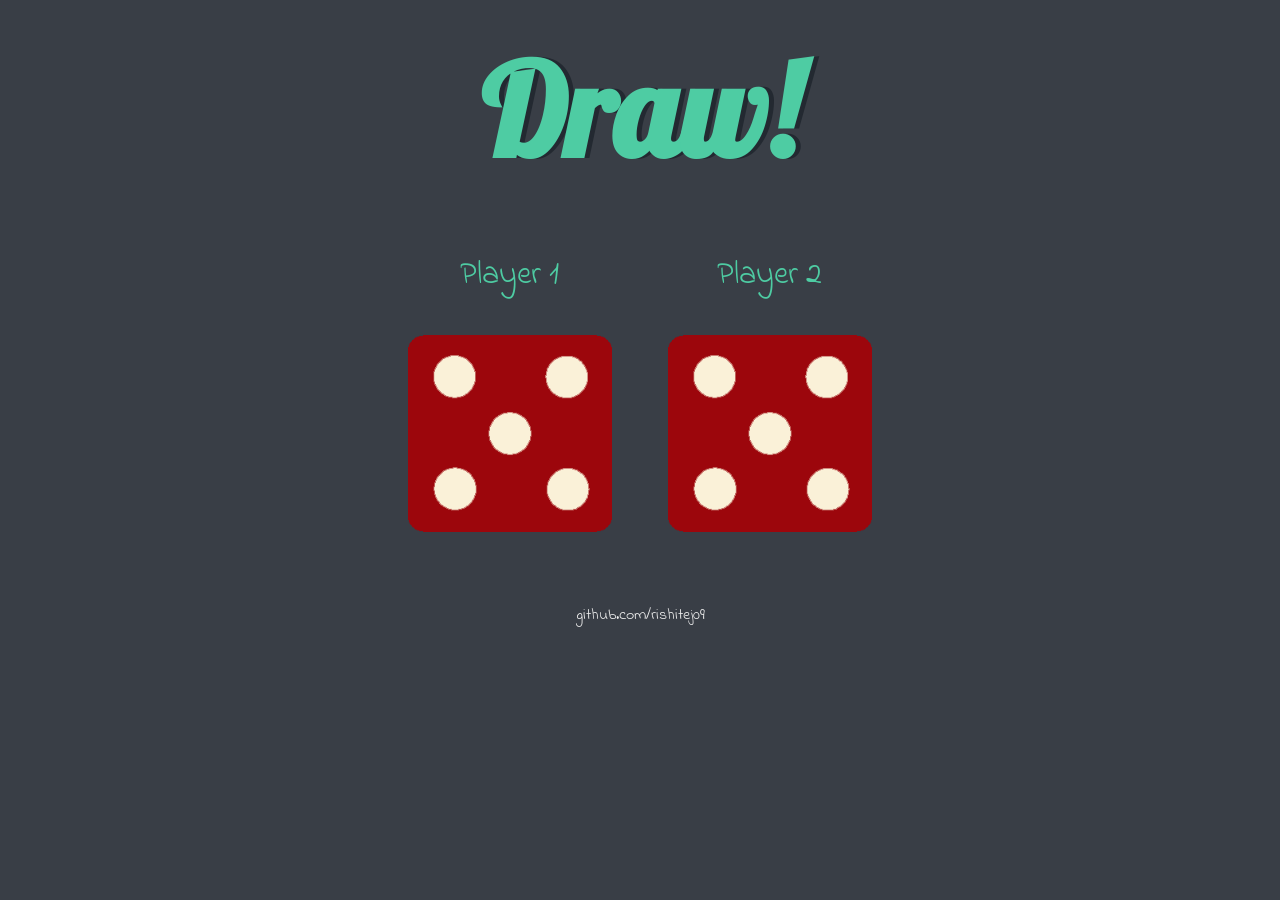
<file: index.html>
<!DOCTYPE html>
<html lang="en" dir="ltr">

<head>
    <meta charset="utf-8">
    <title>Dicee</title>
    <link rel="stylesheet" href="./source/style.css">
    <link href="https://fonts.googleapis.com/css?family=Indie+Flower|Lobster" rel="stylesheet">
    <link rel="shortcut icon" href="https://cdn4.iconfinder.com/data/icons/green-shopper/1042/dice.png" type="image/x-icon">


</head>

<body>

    <div class="container">
        <h1>Refresh Me</h1>

        <div class="dice">
            <p>Player 1</p>
            <img class="img1" src="./images/dice1.png">
        </div>

        <div class="dice">
            <p>Player 2</p>
            <img class="img2" src="./images/dice1.png">
        </div>

    </div>

    <script src="./components/index.js" charset="utf-8"></script>

</body>

<footer>
    <a href="https://github.com/rishitej09">github.com/rishitej09</a>
</footer>

</html>
</file>
<file: source/style.css>
.container {
    width: 70%;
    margin: auto;
    text-align: center;
}

.dice {
    text-align: center;
    display: inline-block;

}

body {
    background-color: #393E46;
}

h1 {
    margin: 30px;
    font-family: 'Lobster', cursive;
    text-shadow: 5px 0 #232931;
    font-size: 8rem;
    color: #4ECCA3;
}

p {
    font-size: 2rem;
    color: #4ECCA3;
    font-family: 'Indie Flower', cursive;
}

img {
    width: 80%;
}

footer {
    margin-top: 5%;
    color: #EEEEEE;
    text-align: center;
    font-family: 'Indie Flower', cursive;

}
a{
    text-decoration: none;
    color: #EEEEEE;
}
</file>
